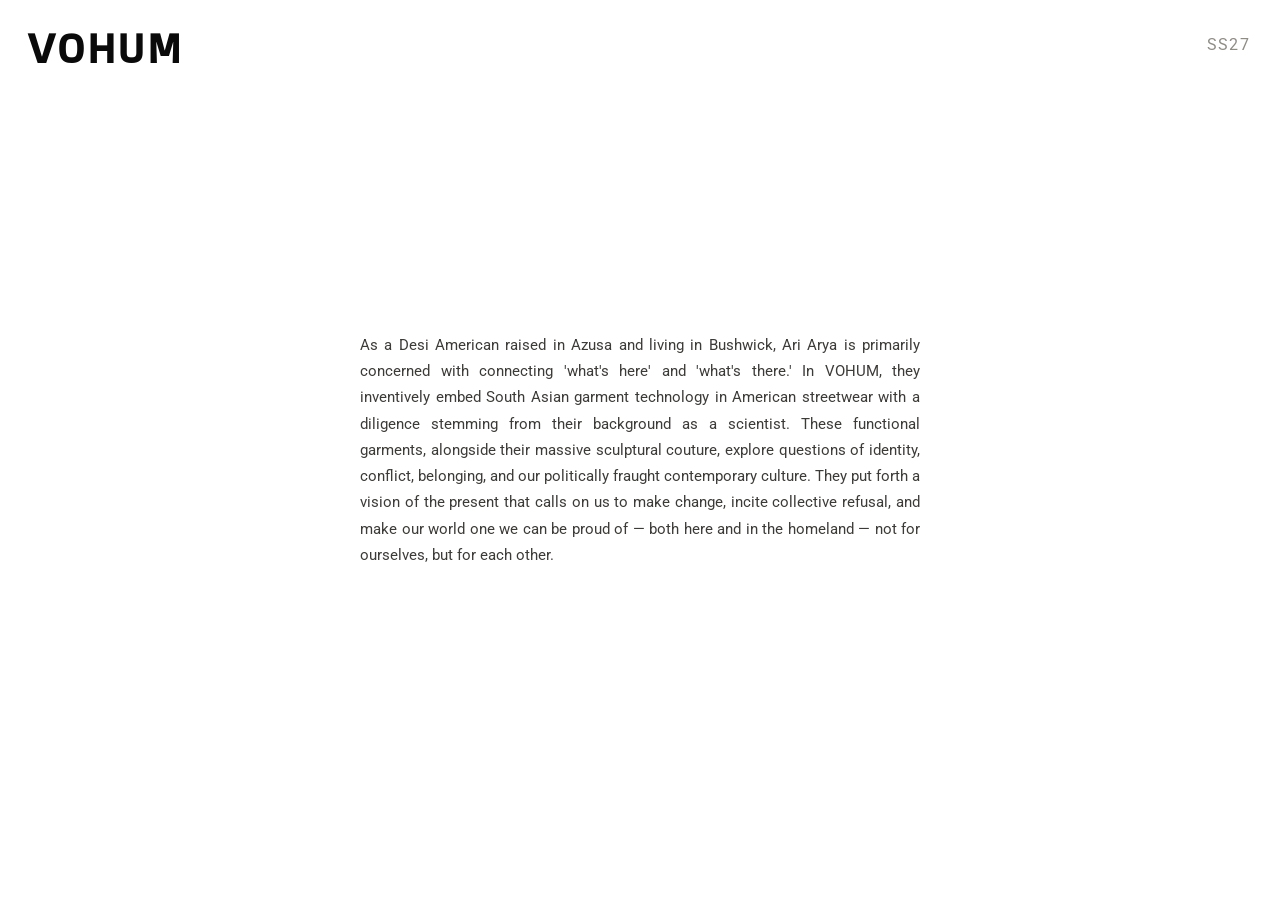
<file: about.html>
<!doctype html>
<html lang="en">
  <head>
    <meta charset="UTF-8" />
    <meta name="viewport" content="width=device-width, initial-scale=1.0" />
    <title>VOHUM</title>
    <link rel="preconnect" href="https://fonts.googleapis.com" />
    <link rel="preconnect" href="https://fonts.gstatic.com" crossorigin />
    <link
      rel="preload"
      as="style"
      href="https://fonts.googleapis.com/css2?family=Doppio+One&family=Roboto:wght@300;400;500;700;900&display=block"
    />
    <link
      href="https://fonts.googleapis.com/css2?family=Doppio+One&family=Roboto:wght@300;400;500;700;900&display=block"
      rel="stylesheet"
    />
    <link rel="stylesheet" href="css/style.css" />
    <link
      rel="icon"
      href="data:image/svg+xml,%3Csvg xmlns='http://www.w3.org/2000/svg' viewBox='0 0 100 100'%3E%3Crect width='100' height='100' fill='%230a0a0a'/%3E%3Ctext x='50' y='68' font-family='Roboto, Arial, sans-serif' font-size='60' font-weight='900' fill='%23f7f6f3' text-anchor='middle'%3EV%3C/text%3E%3C/svg%3E"
    />
    <style>
      body {
        background: #ffffff;
      }
      .about-view {
        min-height: 100vh;
        display: flex;
        align-items: center;
        justify-content: center;
        padding: 40px;
      }
      .about-wrap {
        max-width: 560px;
        text-align: left;
      }
      .about-wrap h2 {
        margin: 0 0 24px;
        font-size: clamp(20px, 4vw, 28px);
        font-weight: 900;
        letter-spacing: 0.1em;
        text-transform: uppercase;
      }
      .about-wrap p {
        margin: 0;
        font-size: 15px;
        line-height: 1.75;
        color: var(--c-grey-dark);
        text-align: justify;
      }
    </style>
  </head>
  <body>
    <header class="site-header">
      <h1 class="site-title">VOHUM</h1>
      <div class="header-controls">
        <a class="menu-btn" id="menuBtn" href="index.html">SS27</a>
      </div>
    </header>

    <main class="about-view">
      <div class="about-wrap">
        <p id="aboutText"></p>
      </div>
    </main>

    <script src="js/data.js"></script>
    <script>
      document.getElementById("aboutText").textContent =
        (window.VOHUM && VOHUM.ABOUT_TEXT) || "";
    </script>
  </body>
</html>
</file>
<file: css/style.css>
:root {
  --c-black: #0a0a0a;
  --c-white: #f7f6f3;
  --c-grey: #8f8c86;
  --c-grey-dark: #3d3b38;
  --c-grey-light: #d9d6cf;
  --c-orange: #892b1f;

  --font-ui: "Roboto", -apple-system, BlinkMacSystemFont, sans-serif;
  --font-title: "Doppio One", -apple-system, BlinkMacSystemFont, sans-serif;
}

* { box-sizing: border-box; }

html, body {
  margin: 0;
  padding: 0;
}

body {
  background: var(--c-white);
  color: var(--c-black);
  font-family: var(--font-ui);
  overflow-x: hidden;
  -webkit-font-smoothing: antialiased;
}

body.modal-open { overflow: hidden; }

button { font-family: inherit; }

img { max-width: 100%; }

/* ---------- Header ---------- */

.site-header {
  position: fixed;
  inset: 0 0 auto 0;
  z-index: 50;
  display: flex;
  justify-content: space-between;
  align-items: flex-start;
  padding: clamp(16px, 3vw, 28px);
  pointer-events: none;
}

.site-title {
  margin: 0;
  font-family: var(--font-title);
  font-size: clamp(26px, 6vw, 40px);
  font-weight: 700;
  letter-spacing: 0.07em;
  line-height: 1;
  pointer-events: auto;
}

.header-controls {
  display: flex;
  align-items: center;
  gap: clamp(10px, 2vw, 18px);
  pointer-events: auto;
}

.view-toggle {
  display: flex;
  gap: 8px;
  background: none;
  border: none;
  padding: 0;
  cursor: pointer;
}

.toggle-option {
  display: flex;
  align-items: center;
  padding: 8px 3px;
  background: none;
  border: none;
  color: var(--c-grey);
  cursor: pointer;
  transition: color 0.2s ease;
}

.toggle-option svg { fill: currentColor; width: 22px; height: 22px; }

.toggle-option.active { color: var(--c-black); }
.toggle-option:hover { color: var(--c-orange); }
/* .active and :hover carry equal specificity, so when both apply at once
   (e.g. a touch device "sticking" :hover after the tap that set .active)
   the one declared later in the file wins — :hover was winning, showing
   orange on the just-selected icon instead of black. This one's more
   specific than either alone, so active always wins over a stuck hover. */
.toggle-option.active:hover { color: var(--c-black); }

.menu-btn {
  background: none;
  border: none;
  font-size: 16px;
  letter-spacing: 0.08em;
  text-transform: uppercase;
  text-decoration: none;
  color: var(--c-grey);
  cursor: pointer;
  padding: 7px 2px;
}

.menu-btn:hover { color: var(--c-orange); }

/* ---------- Views ---------- */

.view { display: none; }
.view.active { display: block; }

.spatial-view {
  padding-top: clamp(96px, 15vw, 140px);
}

.spatial-canvas {
  position: relative;
  width: 100%;
  max-width: 1600px;
  margin: 0 auto;
  min-height: clamp(560px, calc(100vh - 190px), 1600px);
  /* dvh ("dynamic" viewport height) tracks the browser chrome's actual
     current state — unlike vh (fixed) or JS's window.innerHeight (only
     as fresh as the last time we happened to read it), it updates itself
     as iOS Safari's address bar hides/shows, which is what kept causing
     an intermittent scrollbar no amount of JS-side guessing fully fixed.
     Support is broad enough now to rely on it outright; browsers that
     don't understand the line simply ignore it and keep the vh one
     above. This replaces JS setting canvas.style.minHeight — CSS wins
     that specificity fight (inline was removed), and this is live. */
  min-height: clamp(560px, calc(100dvh - 190px), 1600px);
  /* Clip here so an edge-positioned, zoomed-in look (--img-scale > 1,
     which widens its box — see .spatial-item) can never push past the
     viewport edge and trigger the iOS drift bug described above. */
  overflow-x: hidden;
}

.grid-view {
  padding-top: clamp(96px, 15vw, 140px);
  padding-bottom: 60px;
  max-width: 1020px;
  margin: 0 auto;
  /* A scaled-up look (--img-scale > 1) overflows its grid cell via plain
     content transform (see .grid-item .item-image) — clip here so that
     can never push the page wider than the viewport and trigger the iOS
     drift bug described on .spatial-canvas above. */
  overflow-x: hidden;
}

.grid-canvas {
  display: grid;
  grid-template-columns: repeat(4, 1fr);
  gap: clamp(14px, 2.4vw, 30px);
  padding: 0 clamp(16px, 3vw, 32px);
}

@media (max-width: 900px) {
  .grid-canvas { grid-template-columns: repeat(3, 1fr); }
}

@media (max-width: 620px) {
  .grid-canvas { grid-template-columns: repeat(2, 1fr); gap: 12px; }
}

@media (max-width: 480px) {
  /* Two columns reads too cramped on phones — one look per row instead.
     A flex column (not a grid row-track) so each item takes exactly the
     vertical space its own rendered size needs — a scaled-up look pushes
     the next item further down, rather than every row being forced to
     the same height with visually uneven gaps between differently-sized
     looks. */
  .grid-canvas {
    display: flex;
    flex-direction: column;
    align-items: center;
    max-width: 320px;
    margin: 0 auto;
    gap: 28px;
  }

  /* For the flex column above to actually space items by their real
     rendered height, each item's own BOX needs to grow with --img-scale
     (same idea as .spatial-item) instead of just visually overflowing it
     via transform — a transform-only overflow doesn't push flex
     siblings apart. */
  .grid-item { width: min(calc(100vw - 40px), calc(100% * max(1, var(--img-scale, 1)))); }
  .grid-item .item-image { transform: scale(min(1, var(--img-scale, 1))); }
  .grid-item.is-hovering .item-image,
  .grid-item .item-hit:focus-visible .item-image {
    transform: scale(calc(1.015 * min(1, var(--img-scale, 1))));
  }
}

/* ---------- Shared item chrome ---------- */

.item-hit {
  display: block;
  width: 100%;
  background: none;
  border: none;
  padding: 0;
  cursor: default;
  text-align: left;
  position: relative;
  z-index: 3;
}

/* Pointer only shows over the item once the alpha hit-test (main.js)
   confirms the cursor is over real pixels, not transparent padding. */
.spatial-item.is-hovering .item-hit,
.grid-item.is-hovering .item-hit,
.item-hit:focus-visible {
  cursor: pointer;
}

.item-image {
  width: 100%;
  display: block;
  aspect-ratio: 3 / 4;
  object-fit: contain;
  background: transparent;
  transform: scale(var(--img-scale, 1));
  transition: transform 0.3s ease, filter 0.3s ease;
}

/* ---------- Grid view items ---------- */

.grid-item .item-image {
  filter: grayscale(0.2) saturate(var(--img-saturation, 1));
}
.grid-item.is-hovering .item-image,
.grid-item .item-hit:focus-visible .item-image {
  filter: grayscale(0) saturate(var(--img-saturation, 1));
  transform: scale(calc(1.015 * var(--img-scale, 1)));
}

/* ---------- Spatial view items ---------- */

.spatial-item {
  position: absolute;
  left: var(--left);
  top: var(--top);
  /* Grows past the base size for any look tuned above 1x, so the zoomed
     content (object-fit:contain, unscaled beyond 1x here — see override
     below) has room and is never pushed out of frame near the viewport
     edge. Grid view doesn't have this risk, so it keeps plain content
     scaling above (uniform cell size). */
  width: calc(clamp(112px, 19vw, 230px) * max(1, var(--img-scale, 1)));
  transform: translate(-50%, -50%) scale(var(--scale));
}

.spatial-item .item-image {
  filter: drop-shadow(0 14px 20px rgba(10, 10, 10, 0.28)) saturate(var(--img-saturation, 1));
  transform: scale(min(1, var(--img-scale, 1)));
}

.spatial-item.is-hovering .item-image,
.spatial-item .item-hit:focus-visible .item-image {
  transform: scale(calc(1.03 * min(1, var(--img-scale, 1))));
}

/* ---------- Sphere layout (FX 02) ---------- */

.spatial-view { position: relative; }

.sphere-stage {
  position: fixed;
  inset: 0;
  z-index: 5;
  overflow: hidden;
  cursor: grab;
  /* Without this, a touch-drag here can be interpreted by the browser as
     an attempt to scroll/pan the page, which takes the gesture away from
     us mid-drag (firing pointercancel, never pointerup) instead of
     letting it complete as a normal drag. */
  touch-action: none;
}

.sphere-stage.dragging { cursor: grabbing; }

.spatial-item.in-sphere {
  position: static;
  left: auto;
  top: auto;
  transform: none;
}

/* In the sphere, the item's own bounding box (item-hit) sits on top of
   the true background over its transparent padding too — without this,
   that padding would show the browser's plain default arrow instead of
   the drag cursor the empty space around it has. Only an actual solid
   pixel (is-hovering, alpha-gated in main.js) should read as selectable. */
.spatial-item.in-sphere .item-hit { cursor: grab; }
.spatial-item.in-sphere.is-hovering .item-hit,
.spatial-item.in-sphere .item-hit:focus-visible {
  cursor: pointer;
}

.spatial-item.in-sphere.is-hovering .item-image,
.spatial-item.in-sphere .item-hit:focus-visible .item-image {
  transform: scale(calc(1.4 * min(1, var(--img-scale, 1))));
}

.ghost-layer {
  position: absolute;
  inset: 0;
  pointer-events: none;
  will-change: transform;
}

/* Opacity of the far/near ghost layers = VOHUM.TUNING.MIN_DARKNESS /
   MAX_DARKNESS, pushed into these custom properties at startup. */
.ghost-far { z-index: 1; opacity: var(--ghost-far-opacity, 0.3); }
.ghost-near { z-index: 2; opacity: var(--ghost-near-opacity, 0.55); }

.ghost-canvas {
  display: block;
  width: 100%;
  height: 100%;
  /* The canvas is drawn small (one pixel per character cell, ~4-10px)
     then CSS-stretched to fill the item — without this, the browser's
     default smooth/bilinear upscaling blurs every character edge into
     mush. Nearest-neighbor scaling keeps them crisp. */
  image-rendering: -webkit-optimize-contrast;
  image-rendering: -moz-crisp-edges;
  image-rendering: pixelated;
  animation-name: ghostGlitch;
  animation-duration: var(--glitch-dur, 7s);
  animation-delay: var(--glitch-delay, 0s);
  animation-iteration-count: infinite;
  animation-timing-function: steps(1, end);
}

/* VOHUM.TUNING.GLITCH_FREQUENCY: 0 — main.js flags the item, this stops
   the animation outright rather than computing an infinite duration. */
.spatial-item.no-glitch .ghost-canvas { animation: none; }

@keyframes ghostGlitch {
  0%, 88%, 100% { clip-path: inset(0 0 0 0); transform: translateX(0); filter: none; }
  89% { clip-path: inset(8% 0 62% 0); transform: translateX(6px); }
  90% { clip-path: inset(55% 0 15% 0); transform: translateX(-6px); filter: hue-rotate(25deg); }
  91% { clip-path: inset(20% 0 44% 0); transform: translateX(4px); }
  92% { clip-path: inset(0 0 0 0); transform: translateX(0); filter: none; }
}

/* ---------- FX switcher (spatial view only) ---------- */

.fx-switcher {
  position: fixed;
  left: 18px;
  bottom: 18px;
  z-index: 60;
  display: flex;
  align-items: center;
  gap: 10px;
}

.fx-label {
  font-size: 9px;
  letter-spacing: 0.14em;
  color: var(--c-grey);
  margin-right: 2px;
}

.fx-btn {
  font-size: 10px;
  letter-spacing: 0.04em;
  background: none;
  border: none;
  color: var(--c-grey);
  padding: 3px 2px;
  cursor: pointer;
}

.fx-btn.active { color: var(--c-black); }
.fx-btn:hover { color: var(--c-orange); }

/* ---------- Modals ---------- */

.modal-overlay {
  position: fixed;
  inset: 0;
  background: rgba(10, 10, 10, 0.84);
  display: flex;
  align-items: center;
  justify-content: center;
  padding: 20px;
  z-index: 200;
  opacity: 0;
  pointer-events: none;
  transition: opacity 0.25s ease;
}

.modal-overlay.open { opacity: 1; pointer-events: auto; }

.modal {
  background: var(--c-white);
  width: 100%;
  max-width: 620px;
  max-height: 92vh;
  overflow: hidden;
  position: relative;
  padding: clamp(22px, 4vw, 44px);
  display: flex;
  flex-direction: column;
  align-items: center;
  gap: 20px;
}

.modal-image-wrap {
  /* Bound width by a HEIGHT budget (viewport minus modal chrome), not just
     by the modal's own max-width, so the 3:4 image's implied height can
     never push the modal past the viewport and force a scrollbar. */
  width: min(100%, calc((100vh - 200px) * 3 / 4));
  margin: 0 auto;
  position: relative;
}

.modal-image-wrap img {
  width: 100%;
  display: block;
  aspect-ratio: 3 / 4;
  object-fit: contain;
  background: transparent;
}

.modal-nav {
  position: absolute;
  top: 50%;
  transform: translateY(-50%);
  border: none;
  background: none;
  color: var(--c-black);
  font-size: 26px;
  line-height: 1;
  padding: 4px 8px;
  cursor: pointer;
  z-index: 2;
}

.modal-nav:hover { color: var(--c-orange); }
.modal-nav-prev { left: -6px; }
.modal-nav-next { right: -6px; }

.modal-dots {
  display: flex;
  justify-content: center;
  gap: 12px;
  margin-top: 10px;
}

.modal-dot {
  font-size: 22px;
  line-height: 1;
  border: none;
  background: none;
  color: var(--c-grey-light);
  padding: 4px;
  cursor: pointer;
}

.modal-dot::before { content: "\2022"; }
.modal-dot.active { color: var(--c-black); }

.modal-info {
  display: flex;
  flex-direction: column;
  align-items: center;
  text-align: center;
  gap: 10px;
}

.modal-info p {
  margin: 0;
  color: var(--c-grey-dark);
  line-height: 1.65;
  font-size: 14px;
}

.sold-out-note {
  color: var(--c-grey) !important;
  font-weight: 400;
  letter-spacing: 0.06em;
  text-transform: uppercase;
  font-size: 11px !important;
}

.modal-close {
  position: absolute;
  top: 14px;
  right: 14px;
  border: none;
  background: none;
  font-size: 26px;
  line-height: 1;
  padding: 4px 8px;
  cursor: pointer;
  color: var(--c-black);
  /* Without this, .modal-image-wrap (a later sibling, so it paints on
     top by default) can visually and functionally cover this corner on
     narrow/mobile modals where the image spans close to full width —
     the tap lands on the image, not the button underneath it. */
  z-index: 3;
}

.modal-close:hover { color: var(--c-orange); }

/* ---------- Small screens ---------- */

@media (max-width: 620px) {
  /* This width only actually governs FX01 (Orbit) — FX02 (Sphere) sets
     its own inline px width in JS, which wins over this. Orbit positions
     itself dynamically (see js/layouts.js), so it isn't tied to any fixed
     layout that would collide at a larger size. */
  .spatial-item { width: calc(clamp(190px, 48vw, 300px) * max(1, var(--img-scale, 1))); }
}

@media (max-width: 480px) {
  /* About/FW26 stays pinned top-right, level with VOHUM; the view-toggle
     icons stack below it instead of sharing a row. Previously both sat
     in one un-wrapped flex row, so which icon was active (a plain color
     change, no size change) could still nudge the row's total width by a
     fraction of a pixel and visibly shift About sideways. A column with
     About first removes that coupling entirely — nothing about the
     toggle's state can move it now. */
  .header-controls { flex-direction: column; align-items: flex-end; gap: 8px; }
  .menu-btn { order: -1; }
  .view-toggle { gap: 10px; }
  .toggle-option { padding: 4px 2px; }
  .toggle-option svg { width: 24px; height: 24px; }
  .menu-btn { font-size: 16px; letter-spacing: 0.06em; padding: 4px 2px; }
  .fx-switcher { left: 10px; bottom: 10px; }
  /* The two-row header-controls above is taller than the single-row
     desktop version — give content enough clearance not to sit under it. */
  .spatial-view, .grid-view { padding-top: clamp(145px, 37vw, 190px); }
}

@media (max-width: 420px) {
  .spatial-item { width: calc(clamp(175px, 46vw, 270px) * max(1, var(--img-scale, 1))); }
}
</file>
